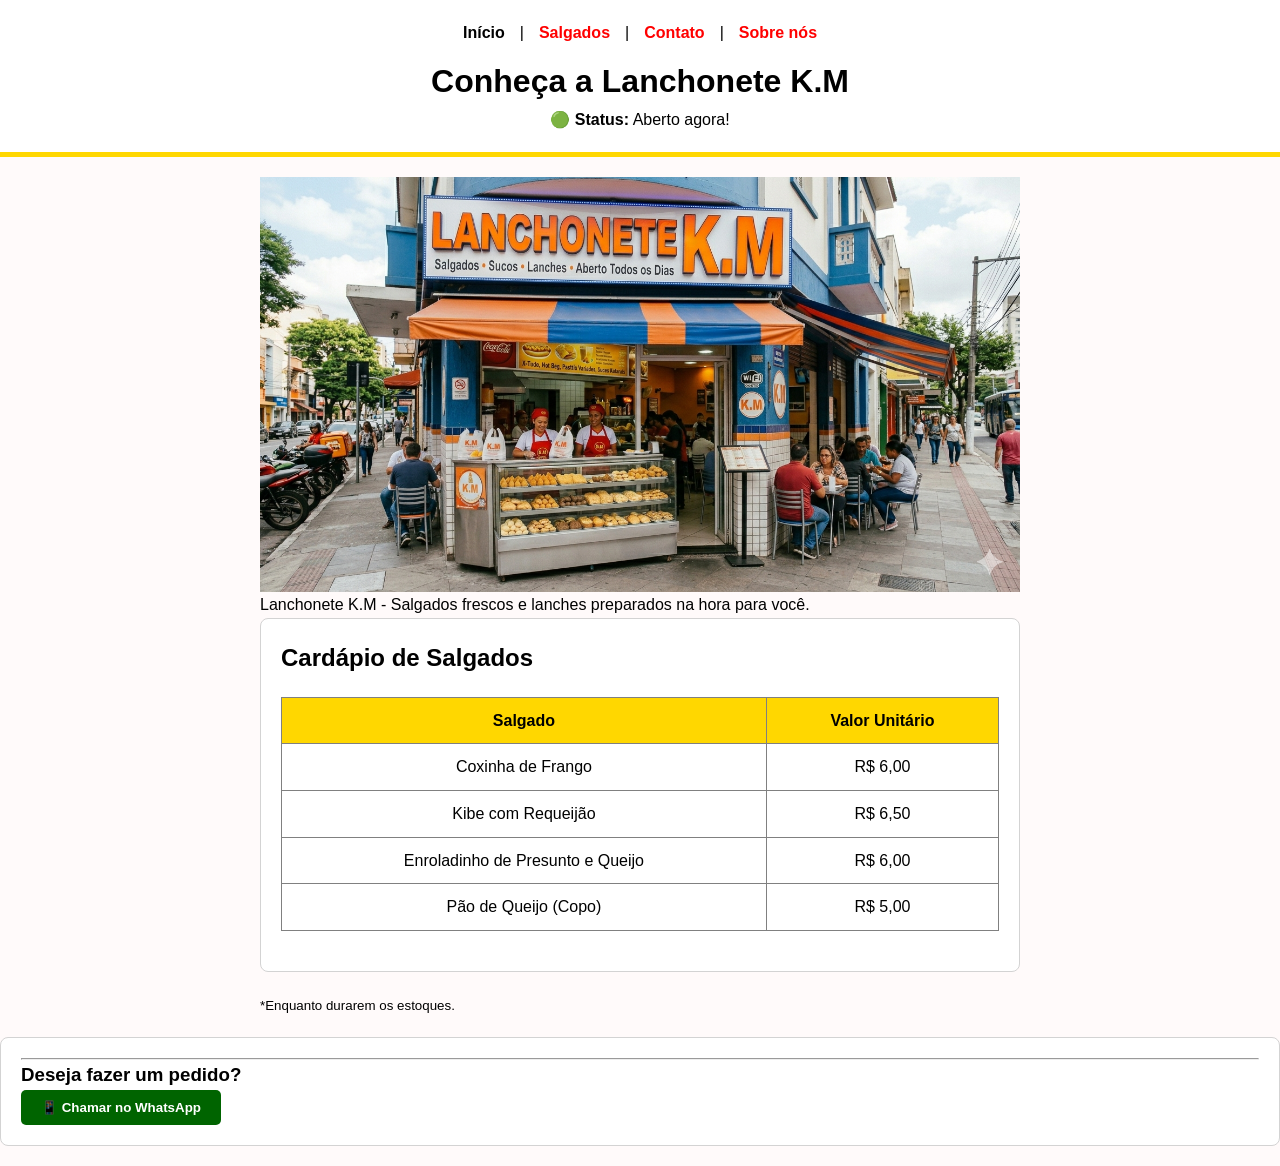
<file: Projeto meio de curso/Projeto meio de curso/index.html>
<!DOCTYPE html>
<html lang="pt-br">
<head>
    <meta charset="UTF-8">
    <meta name="viewport" content="width=device-width, initial-scale=1.0">
    <title>Lanchonete K.M - Início</title>
    <link rel="stylesheet" href="style.css">
</head>
<body>

    <header>
        <nav>
            <strong>Início</strong> | 
            <a href="salgados.html">Salgados</a> | 
            <a href="contato.html">Contato</a> |
            <a href="sobre-nos.html">Sobre nós</a>
        </nav>
        <h1>Conheça a Lanchonete K.M</h1>
        <p>🟢 <strong>Status:</strong> Aberto agora!</p>
    </header>

    <main>
        <figure>
            <img 
                src="imagens/Imagem-da-loja.png" 
                width="800" 
                title="Fachada Lanchonete K.M" 
                alt="Fachada da Lanchonete K.M aberta com balcão de salgados e clientes">
            <figcaption>
                Lanchonete K.M - Salgados frescos e lanches preparados na hora para você.
            </figcaption>
        </figure>
        <section>
  <h2>Cardápio de Salgados</h2>
  <table border="1">
    <thead>
      <tr>
        <th>Salgado</th>
        <th>Valor Unitário</th>
      </tr>
    </thead>
      <tr>
        <td>Coxinha de Frango</td>
        <td>R$ 6,00</td>
      </tr>
      <tr>
        <td>Kibe com Requeijão</td>
        <td>R$ 6,50</td>
      </tr>
      <tr>
        <td>Enroladinho de Presunto e Queijo</td>
        <td>R$ 6,00</td>
      </tr>
      <tr>
        <td>Pão de Queijo (Copo)</td>
        <td>R$ 5,00</td>
      </tr>
  </table>
</section>
            <p><small>*Enquanto durarem os estoques.</small></p>
    </main>

    <section>
        <hr>
        <h3>Deseja fazer um pedido?</h3>
        <button type="button" onclick="alert('Chamando no WhatsApp...')">📱 Chamar no WhatsApp</button>
    </section>

</body>
</html>
</file>
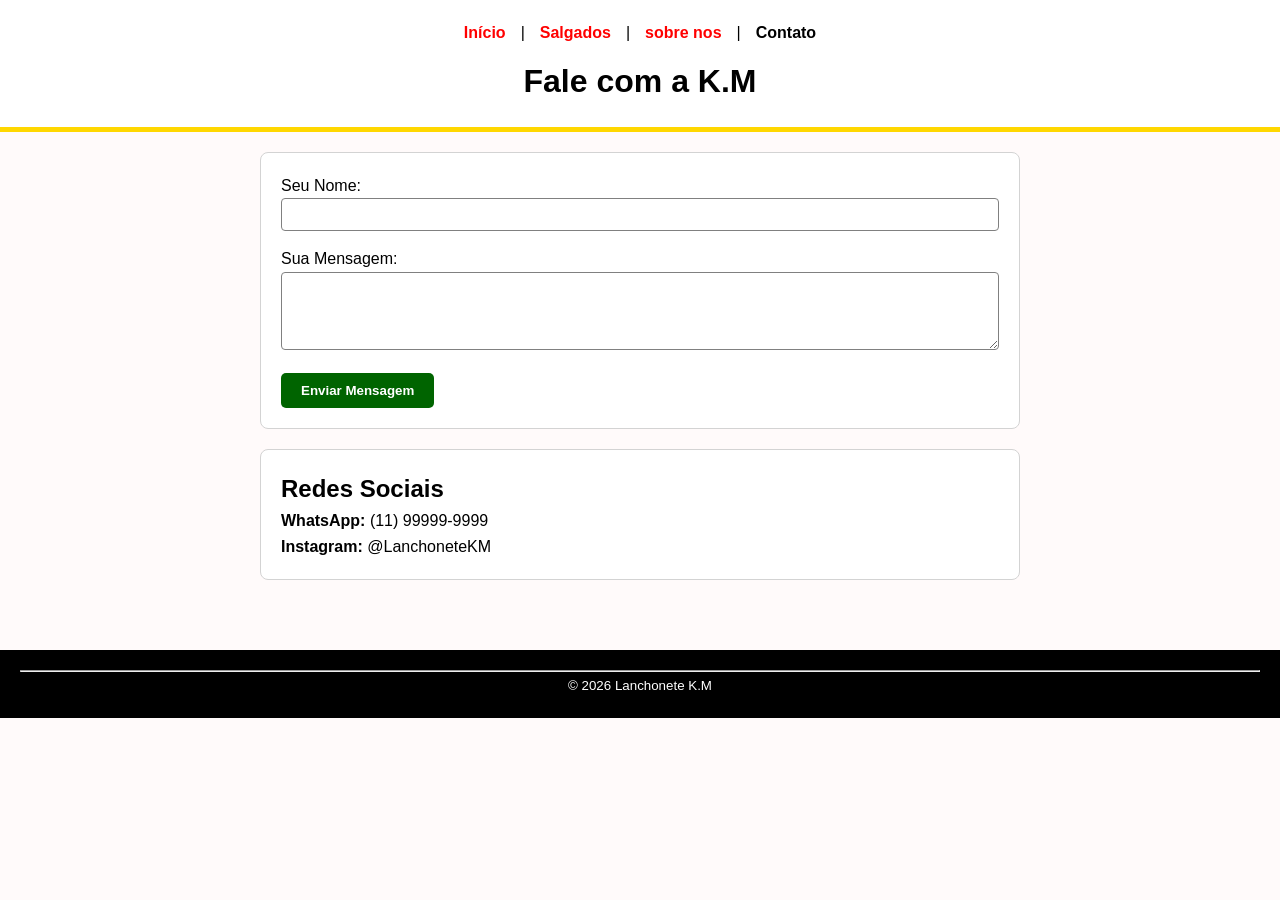
<file: Projeto meio de curso/Projeto meio de curso/contato.html>
<!DOCTYPE html>
<html lang="pt-br">
<head>
    <meta charset="UTF-8">
    <meta name="viewport" content="width=device-width, initial-scale=1.0">
    <title>Contato - Lanchonete K.M</title>
    <link rel="stylesheet" href="style.css">
</head>
<body>

    <header>
        <nav>
            <a href="index.html">Início</a> | 
            <a href="salgados.html">Salgados</a> | 
            <a href="sobre-nos.html">sobre nos</a> |
            <strong>Contato</strong>
        </nav>
        <h1>Fale com a K.M</h1>
    </header>

    <main>
        <section>
            <form>
                <p>
                    <label>Seu Nome: <br> <input type="text"></label>
                </p>
                <p>
                    <label>Sua Mensagem: <br> <textarea rows="4" cols="30"></textarea></label>
                </p>
                <button type="submit">Enviar Mensagem</button>
            </form>
        </section>

        <section>
            <h2>Redes Sociais</h2>
            <p><strong>WhatsApp:</strong> (11) 99999-9999</p>
            <p><strong>Instagram:</strong> @LanchoneteKM</p>
        </section>
    </main>

    <footer>
        <hr>
        <p><small>&copy; 2026 Lanchonete K.M</small></p>
    </footer>

</body>
</html>
</file>
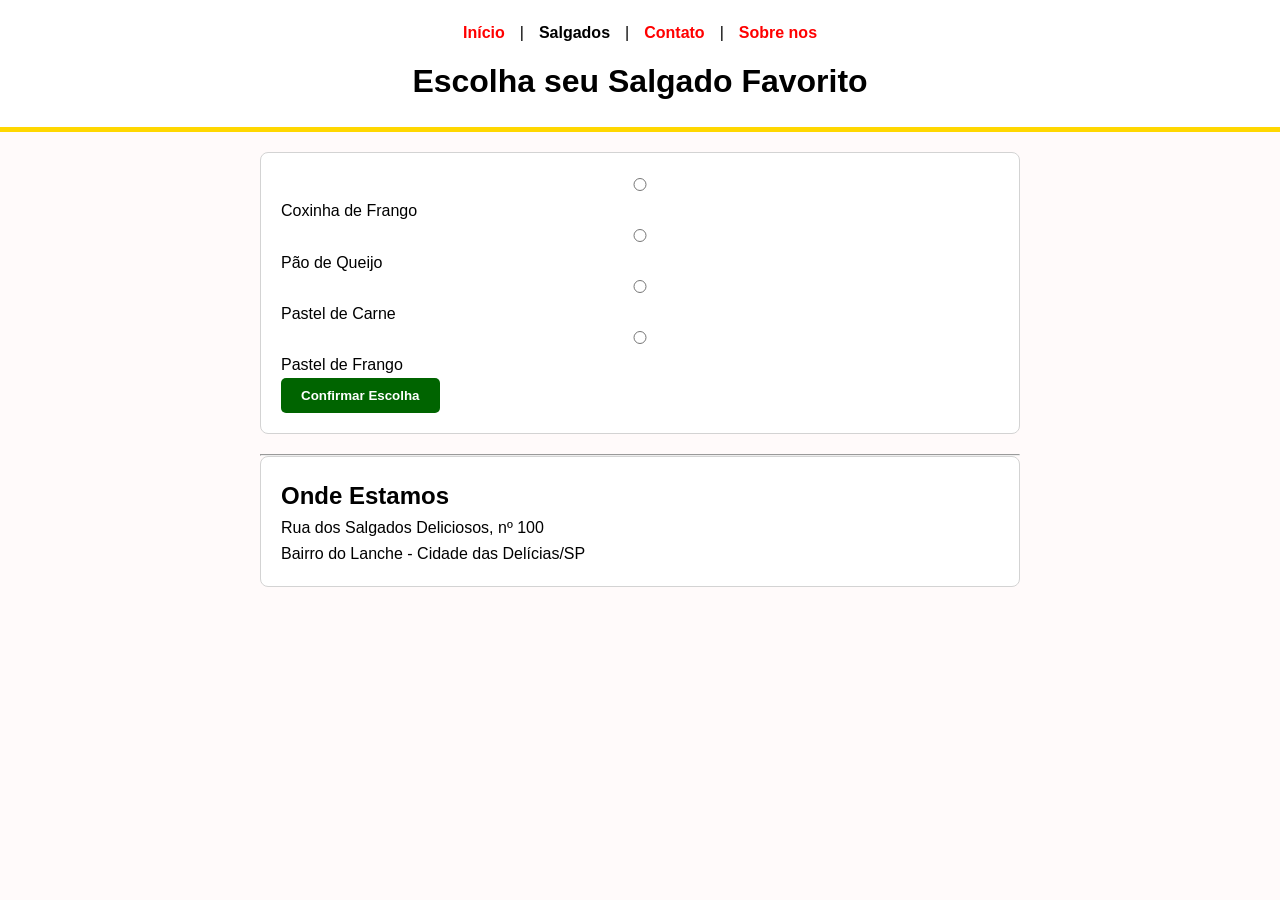
<file: Projeto meio de curso/Projeto meio de curso/salgados.html>
<!DOCTYPE html>
<html lang="pt-br">
<head>
    <meta charset="UTF-8">
    <meta name="viewport" content="width=device-width, initial-scale=1.0">
    <title>Salgados - Lanchonete K.M</title>
    <link rel="stylesheet" href="style.css">
</head>
<body>

    <header>
        <nav>
            <a href="index.html">Início</a> | 
            <strong>Salgados</strong> | 
            <a href="contato.html">Contato</a>|
            <a href="sobre-nos.html">Sobre nos</a>
        </nav>
        <h1>Escolha seu Salgado Favorito</h1>
    </header>

    <main>
        <section>
                <p><label><input type="radio" name="favorito"> Coxinha de Frango</label></p>
                <p><label><input type="radio" name="favorito"> Pão de Queijo</label></p>
                <p><label><input type="radio" name="favorito"> Pastel de Carne</label></p>
                <p><label><input type="radio" name="favorito"> Pastel de Frango</label></p>

                <button type="submit">Confirmar Escolha</button>
        </section>

        <hr>

        <section>
            <h2>Onde Estamos</h2>
            <p> Rua dos Salgados Deliciosos, nº 100<br>
                Bairro do Lanche - Cidade das Delícias/SP</p>
               
            
        </section>
    </main>

</body>
</html>
</file>
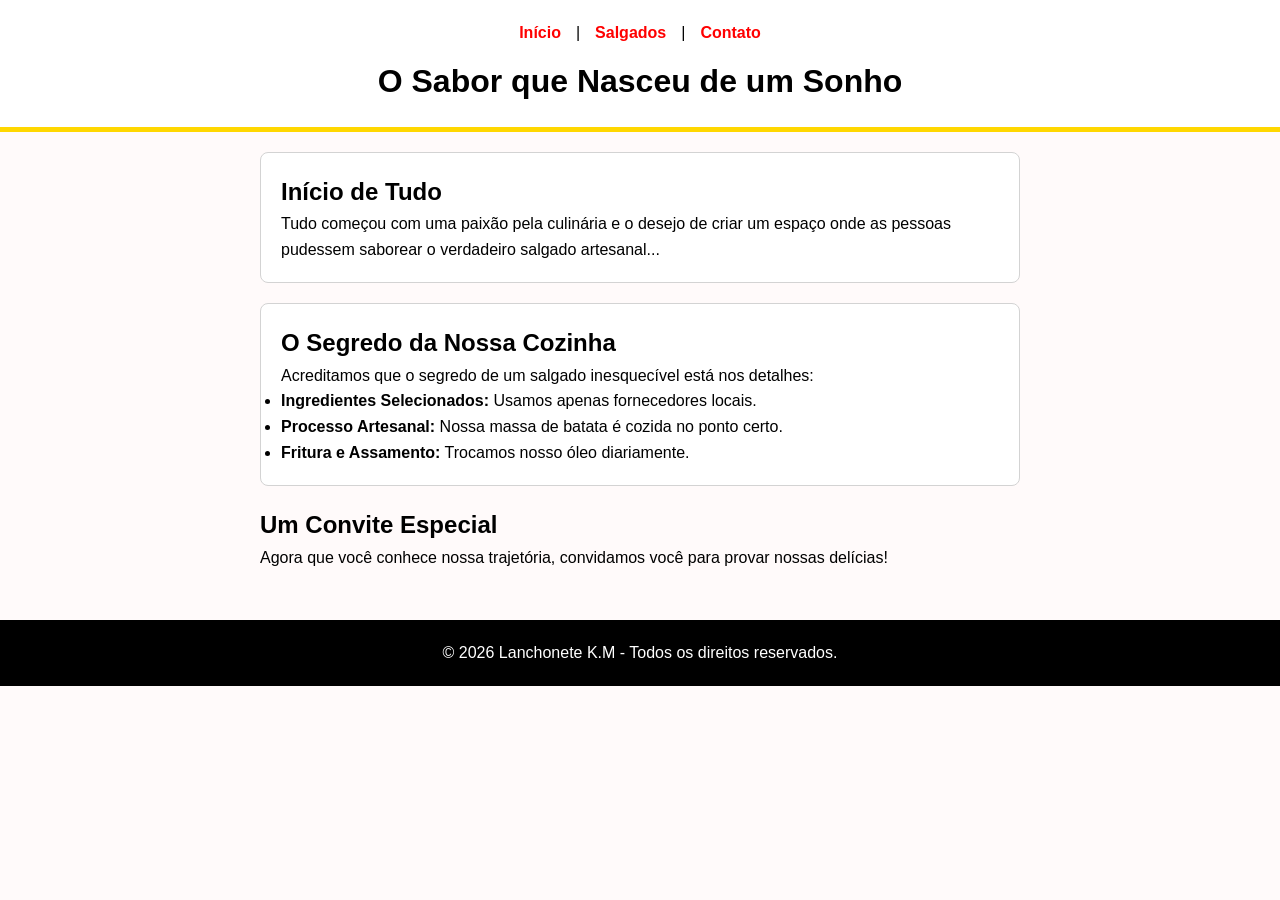
<file: Projeto meio de curso/Projeto meio de curso/sobre-nos.html>
<!DOCTYPE html>
<html lang="pt-br">
<head>
    <meta charset="UTF-8">
    <meta name="viewport" content="width=device-width, initial-scale=1.0">
    <title>Sobre Nós - Lanchonete K.M</title>
    <link rel="stylesheet" href="style.css">
</head>
<body>

    <header>
        <nav>
            <a href="index.html">Início</a> | 
            <a href="salgados.html">Salgados</a> | 
            <a href="contato.html">Contato</a>
        </nav>
        <h1>O Sabor que Nasceu de um Sonho</h1>
    </header>

    <main>
        <section class="historia">
            <h2>Início de Tudo</h2>
            <p>Tudo começou com uma paixão pela culinária e o desejo de criar um espaço onde as pessoas pudessem saborear o verdadeiro salgado artesanal...</p>
        </section>

        <section class="segredos">
            <h2>O Segredo da Nossa Cozinha</h2>
            <p>Acreditamos que o segredo de um salgado inesquecível está nos detalhes:</p>
            <ul>
                <li><strong>Ingredientes Selecionados:</strong> Usamos apenas fornecedores locais.</li>
                <li><strong>Processo Artesanal:</strong> Nossa massa de batata é cozida no ponto certo.</li>
                <li><strong>Fritura e Assamento:</strong> Trocamos nosso óleo diariamente.</li>
            </ul>
        </section>

        <aside>
       <h2>Um Convite Especial</h2>
            <p>Agora que você conhece nossa trajetória, convidamos você para provar nossas delícias!</p>
        </aside>
            
    </main>

    <footer>
        <p>&copy; 2026 Lanchonete K.M - Todos os direitos reservados.</p>
    </footer>

</body>
</html>
</file>
<file: Projeto meio de curso/Projeto meio de curso/style.css>
@import url('base.css');
@import url('layout.css');

table {
    width: 100%;
    border-collapse: collapse;
    margin: 20px 0;
    background-color: white;
}

th {
    background-color: gold;
    padding: 10px;
    border: 1px solid gray;
}

td {
    border: 1px solid gray;
    padding: 10px;
    text-align: center;
}

form p {
    margin-bottom: 15px;
}

input, textarea {
    width: 100%;
    padding: 8px;
    border: 1px solid gray;
    border-radius: 4px;
}

button {
    background-color: darkgreen;
    color: white;
    padding: 10px 20px;
    border: none;
    border-radius: 5px;
    cursor: pointer;
    font-weight: bold;
}

button:hover {
    background-color: green;
}

section {
    background-color: white;
    padding: 20px;
    margin-bottom: 20px;
    border-radius: 8px;
    border: 1px solid lightgray;
}
</file>
